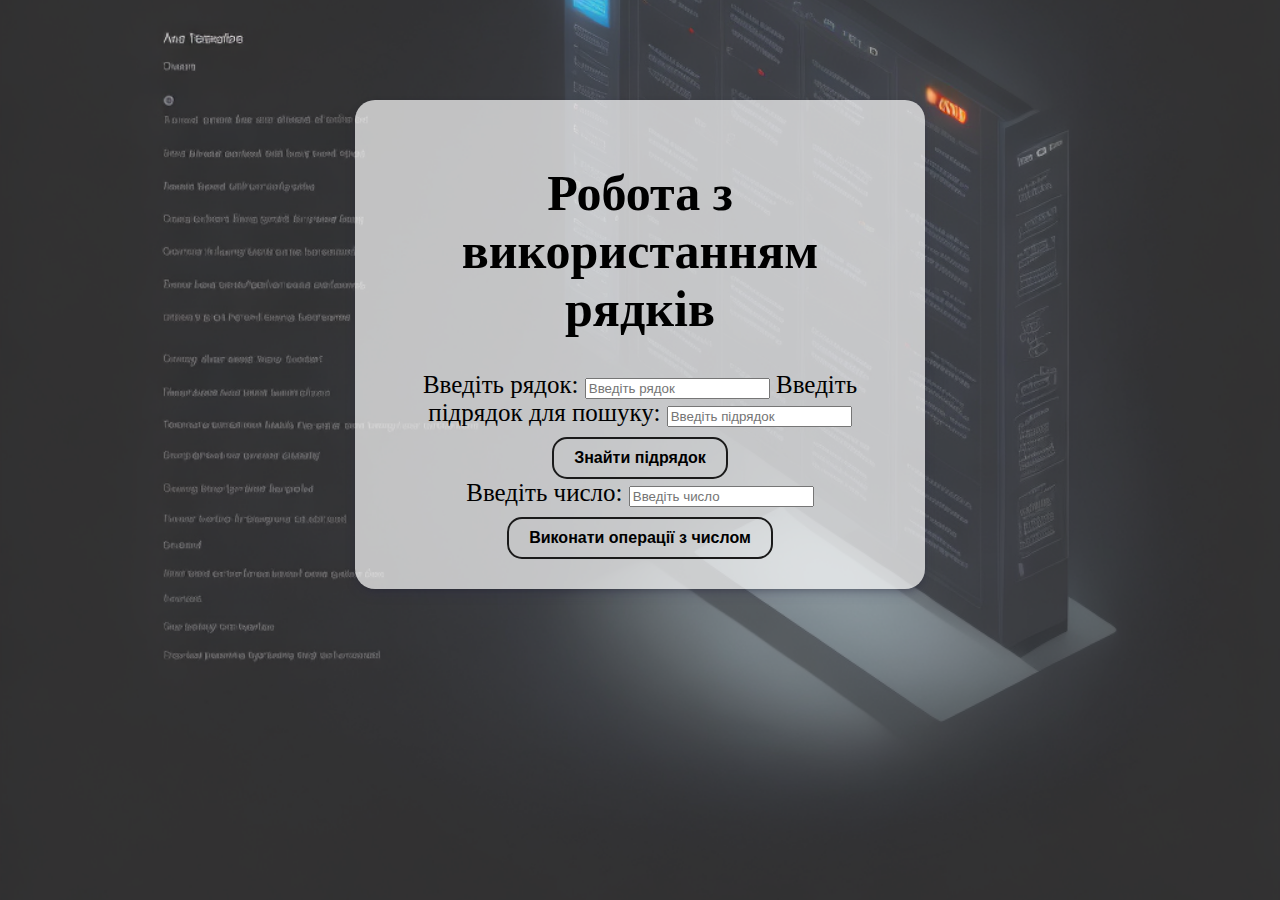
<file: JS10.html>
<!DOCTYPE html>
<html lang="en">
<head>
    <meta charset="UTF-8">
    <meta name="viewport" content="width=device-width, initial-scale=1.0">
    <title>Робота з рядками</title>
    <style>
body {
    color: black;
    font-size: 18px;
    text-align: center;
    margin: 0;
    background-image: url('img/Робота з використанням масивів.png');
    background-size: cover;
    background-position: center center; 
    background-repeat: no-repeat;
}

.container {
    background-color: rgba(255, 255, 255, 0.7); 
    border-radius: 20px;
    padding: 30px 60px;
    width: 450px;
    box-shadow: rgba(50, 50, 93, 0.25) 0px 6px 12px -2px, rgba(0, 0, 0, 0.3) 0px 3px 7px -3px;
    margin-top: 100px;
    font-size: 25px;
    display: inline-block;
}

.btn {
    appearance: none;
    background-color: transparent;
    border: 2px solid #1A1A1A;
    border-radius: 15px;
    box-sizing: border-box;
    color: #000000; 
    cursor: pointer;
    font-family: Roobert, sans-serif;
    font-size: 16px;
    font-weight: 600;
    line-height: normal;
    margin-top: 10px;
    outline: none;
    padding: 10px 20px;
    text-decoration: none;
    transition: all 300ms cubic-bezier(.23, 1, 0.32, 1);
    user-select: none;
    -webkit-user-select: none;
    touch-action: manipulation;
    display: inline-block; 
}

.btn:disabled {
    pointer-events: none;
}

.btn:hover {
    color: #FFFFFF;
    background-color: #1A1A1A;
    box-shadow: rgba(0, 0, 0, 0.25) 0 8px 15px;
    transform: translateY(-2px);
}

.btn:active {
    box-shadow: none;
    transform: translateY(0);
}
    </style>
</head>
<body>
    <div class="container">
        <h1>Робота з використанням рядків</h1>
        <div class="input-group">
            <label class="input-label" for="inputString">Введіть рядок:</label>
            <input class="input-field" type="text" id="inputString" placeholder="Введіть рядок">
            <label class="input-label" for="substringToFind">Введіть підрядок для пошуку:</label>
            <input class="input-field" type="text" id="substringToFind" placeholder="Введіть підрядок">
            <button class="btn" onclick="findSubstring()">Знайти підрядок</button>
            <div class="result" id="substringResult"></div>
        </div>

        <div class="input-group">
            <label class="input-label" for="number">Введіть число:</label>
            <input class="input-field" type="text" id="number" placeholder="Введіть число">
            <button class="btn" onclick="performNumberOperations()">Виконати операції з числом</button>
            <div class="result" id="numberResult"></div>
        </div>
    </div>

    <script>
        function findSubstring() {
            let inputString = document.getElementById('inputString').value;
            let substringToFind = document.getElementById('substringToFind').value;

            let positions = [];

            for (let i = 0; i < inputString.length; i++) {
                if (inputString.slice(i, i + substringToFind.length) === substringToFind) {
                    positions.push(i);
                }
            }

            displayResult('substringResult', `Підрядок '${substringToFind}' знайдено на позиціях: ${positions.length > 0 ? positions : 'не знайдено'}`);
        }

        function performNumberOperations() {
            let number = document.getElementById('number').value;

            let digitCount = number.length;
            let digits = [];

            for (let i = 0; i < digitCount; i++) {
                digits.push(number[i]);
            }

            let evenCount = digits.filter(digit => digit % 2 === 0).length;
            let oddCount = digitCount - evenCount;

            displayResult('numberResult', `Число: ${number} <br>
                           Кількість цифр: ${digitCount}<br>
                           Цифри: ${digits.join(', ')}<br>
                           Парних цифр: ${evenCount} <br>
                           Непарних цифр: ${oddCount}`);
        }

        function displayResult(resultId, result) {
            document.getElementById(resultId).innerHTML = result;
        }
    </script>
</body>
</html>
</file>
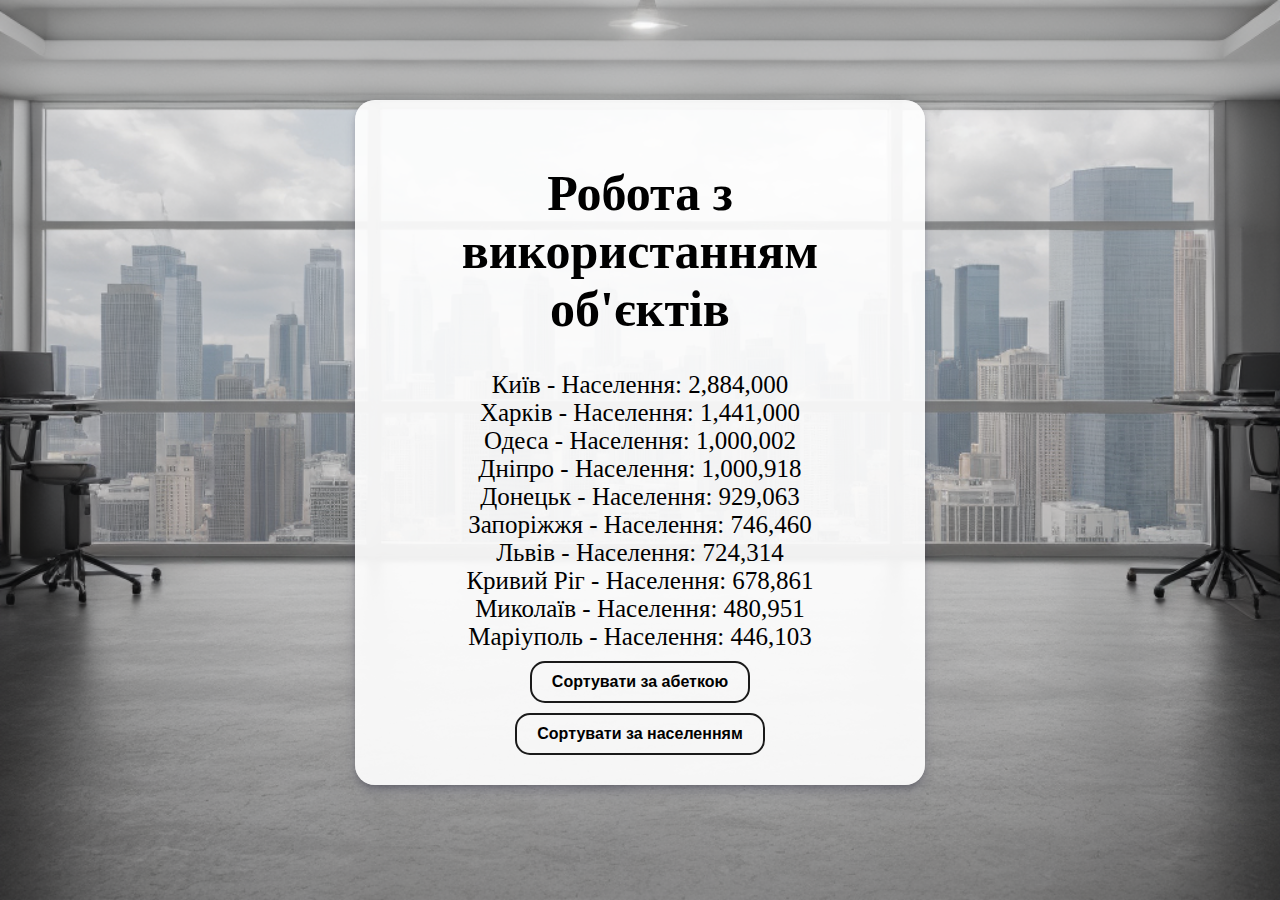
<file: JS12.html>
<!DOCTYPE html>
<html lang="en">
<head>
    <meta charset="UTF-8">
    <meta name="viewport" content="width=device-width, initial-scale=1.0">
    <title>Робота з використанням об'єктів</title>
        <style>
body {
    color: black;
    font-size: 18px;
    text-align: center;
    margin: 0;
    background-image: url('img/Робота обєкти.png');
    background-size: cover;
    background-position: center center; 
    background-repeat: no-repeat;
}

.container {
    background-color: rgba(255, 255, 255, 0.7); 
    border-radius: 20px;
    padding: 30px 60px;
    width: 450px;
    box-shadow: rgba(50, 50, 93, 0.25) 0px 6px 12px -2px, rgba(0, 0, 0, 0.3) 0px 3px 7px -3px;
    margin-top: 100px;
    font-size: 25px;
    display: inline-block;
    position: relative;
}

.container::before {
    content: '';
    position: absolute;
    top: 0;
    left: 0;
    right: 0;
    bottom: 0;
    background: inherit;
    z-index: -1;
    border-radius: 20px;
}

.btn {
    appearance: none;
    background-color: transparent;
    border: 2px solid #1A1A1A;
    border-radius: 15px;
    box-sizing: border-box;
    color: #000000; 
    cursor: pointer;
    font-family: Roobert, sans-serif;
    font-size: 16px;
    font-weight: 600;
    line-height: normal;
    margin-top: 10px;
    outline: none;
    padding: 10px 20px;
    text-decoration: none;
    transition: all 300ms cubic-bezier(.23, 1, 0.32, 1);
    user-select: none;
    -webkit-user-select: none;
    touch-action: manipulation;
    display: inline-block; 
}

.btn:disabled {
    pointer-events: none;
}

.btn:hover {
    color: #FFFFFF;
    background-color: #1A1A1A;
    box-shadow: rgba(0, 0, 0, 0.25) 0 8px 15px;
    transform: translateY(-2px);
}

.btn:active {
    box-shadow: none;
    transform: translateY(0);
}
    </style>
</head>
<body>

<div class="container">
    <h1>Робота з використанням об'єктів</h1>
    <div id="cityList"></div>
    <button class="btn" onclick="sortByName()">Сортувати за абеткою</button>
    <button class="btn" onclick="sortByPopulation()">Сортувати за населенням</button>
</div>

<script>
    const ukrainianCities = [
        { name: "Київ", population: 2884000 },
        { name: "Харків", population: 1441000 },
        { name: "Одеса", population: 1000002 },
        { name: "Дніпро", population: 1000918 },
        { name: "Донецьк", population: 929063 },
        { name: "Запоріжжя", population: 746460 },
        { name: "Львів", population: 724314 },
        { name: "Кривий Ріг", population: 678861 },
        { name: "Миколаїв", population: 480951 },
        { name: "Маріуполь", population: 446103 },
    ];

    function renderCityList() {
        const cityList = document.getElementById("cityList");
        cityList.innerHTML = ukrainianCities.map(city => `${city.name} - Населення: ${city.population.toLocaleString()}`).join('<br>');
    }

    function sortByName() {
        ukrainianCities.sort((a, b) => a.name.localeCompare(b.name));
        renderCityList();
    }

    function sortByPopulation() {
        ukrainianCities.sort((a, b) => b.population - a.population);
        renderCityList();
    }

    renderCityList();
</script>

</body>
</html>
</file>
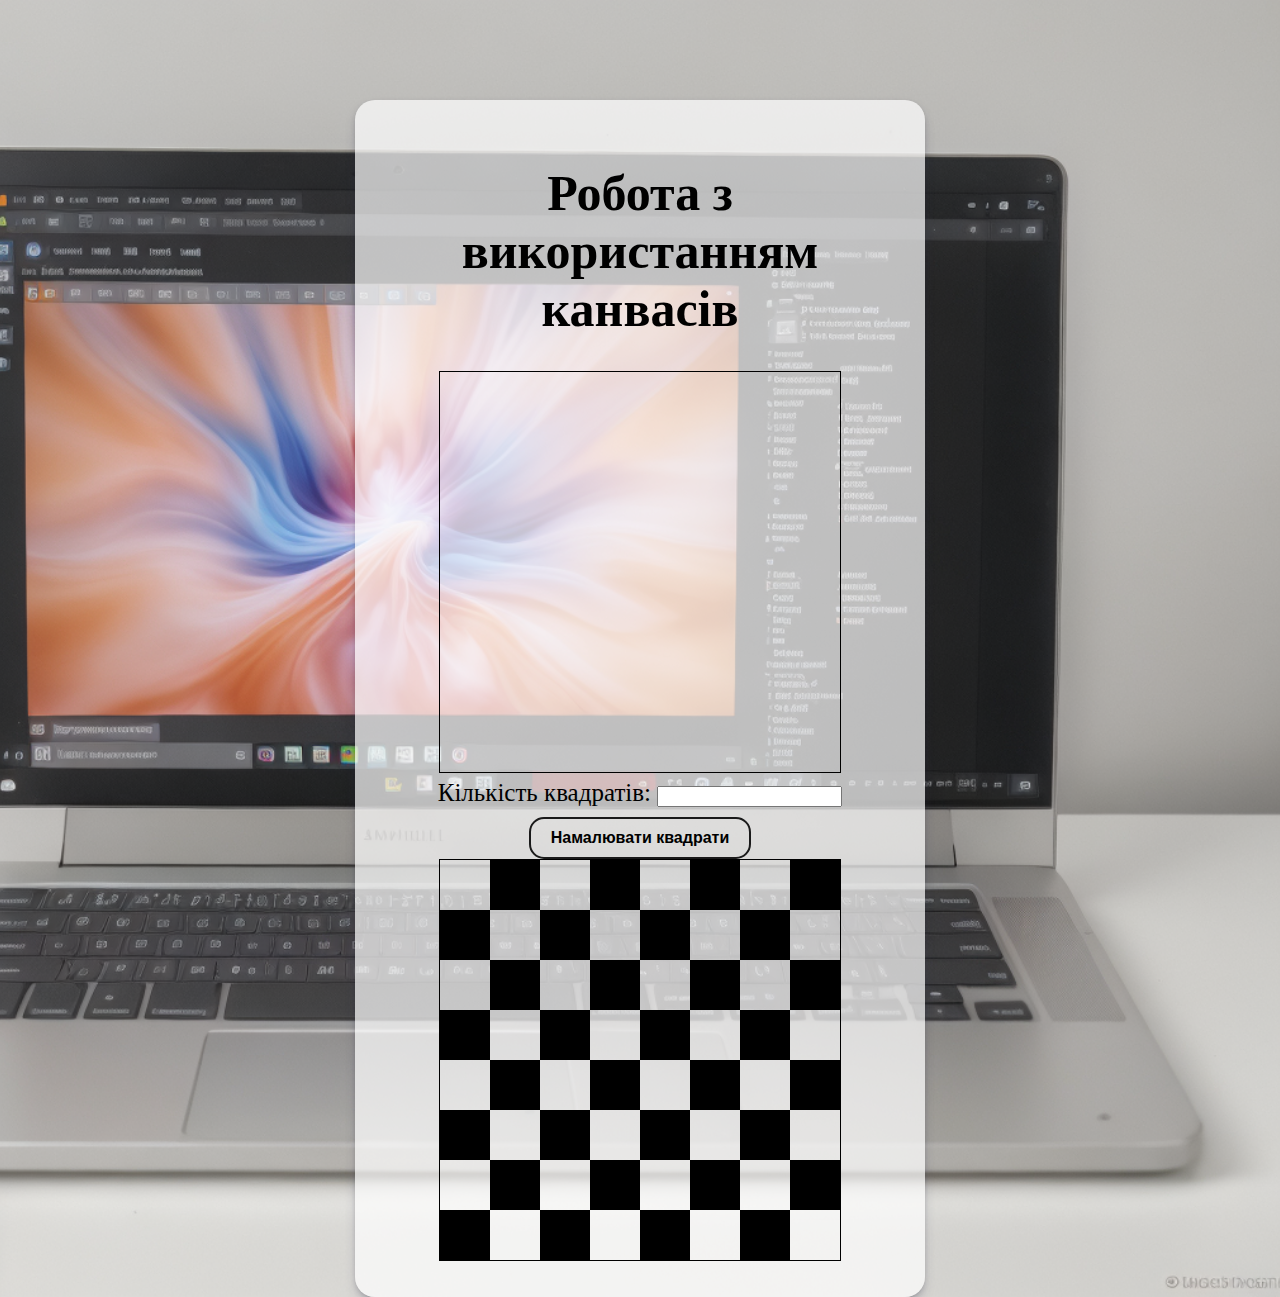
<file: JS13.html>
<!DOCTYPE html>
<html lang="en">
<head>
    <meta charset="UTF-8">
    <meta name="viewport" content="width=device-width, initial-scale=1.0">
    <title>Робота з використанням канвасів</title>
        <style>
body {
    color: black;
    font-size: 18px;
    text-align: center;
    margin: 0;
    background-image: url('img/Робота канваси.png');
    background-size: cover;
    background-position: center center;
    background-repeat: no-repeat;
}

.container {
    background-color: rgba(255, 255, 255, 0.7); 
    border-radius: 20px;
    padding: 30px 60px;
    width: 450px;
    box-shadow: rgba(50, 50, 93, 0.25) 0px 6px 12px -2px, rgba(0, 0, 0, 0.3) 0px 3px 7px -3px;
    margin-top: 100px;
    font-size: 25px;
    display: inline-block;
}

canvas {
    border: 1px solid black; 
}

.btn {
    appearance: none;
    background-color: transparent;
    border: 2px solid #1A1A1A;
    border-radius: 15px;
    box-sizing: border-box;
    color: #000000; 
    cursor: pointer;
    font-family: Roobert, sans-serif;
    font-size: 16px;
    font-weight: 600;
    line-height: normal;
    margin-top: 10px;
    outline: none;
    padding: 10px 20px;
    text-decoration: none;
    transition: all 300ms cubic-bezier(.23, 1, 0.32, 1);
    user-select: none;
    -webkit-user-select: none;
    touch-action: manipulation;
    display: inline-block; 
}

.btn:disabled {
    pointer-events: none;
}

.btn:hover {
    color: #FFFFFF;
    background-color: #1A1A1A;
    box-shadow: rgba(0, 0, 0, 0.25) 0 8px 15px;
    transform: translateY(-2px);
}

.btn:active {
    box-shadow: none;
    transform: translateY(0);
}
</style>

</head>
<body>
    <div class="container">
        <h1>Робота з використанням канвасів</h1>
        <canvas id="myCanvas" width="400" height="400">
            Your browser does not support the HTML5 canvas tag.
        </canvas>

        <div class="input-group">
            <label class="input-label">Кількість квадратів:</label>
            <input type="number" id="squareCount" class="input-field">
            <button onclick="drawRandomSquares()" class="btn">Намалювати квадрати</button>
        </div>

        <canvas id="chessboard" width="400" height="400">
            Your browser does not support the HTML5 canvas tag.
        </canvas>
    </div>

    <script>
        function drawRandomSquares() {
            let canvas1 = document.getElementById("myCanvas");
            let ctx1 = canvas1.getContext("2d");
            let squareCount = document.getElementById("squareCount").value;

            ctx1.clearRect(0, 0, canvas1.width, canvas1.height);

            for (let i = 0; i < squareCount; i++) {
                let size = Math.floor(Math.random() * 101) + 50;
                let x = Math.floor(Math.random() * (canvas1.width - size));
                let y = Math.floor(Math.random() * (canvas1.height - size));

                let color = "#" + Math.floor(Math.random() * 16777215).toString(16);

                ctx1.fillStyle = color;
                ctx1.fillRect(x, y, size, size);
            }
        }

        function drawChessboard() {
            let canvas2 = document.getElementById("chessboard");
            let ctx2 = canvas2.getContext("2d");

            const boardSize = 400;
            const squareSize = boardSize / 8;

            ctx2.fillStyle = "#000";
            ctx2.fillRect(0, 0, boardSize, boardSize);

            for (let row = 0; row < 8; row++) {
                for (let col = 0; col < 8; col++) {
                    if ((row + col) % 2 === 0) {
                        ctx2.clearRect(col * squareSize, row * squareSize, squareSize, squareSize);
                    }
                }
            }
        }


        drawChessboard();
    </script>
</body>
</html>
</file>
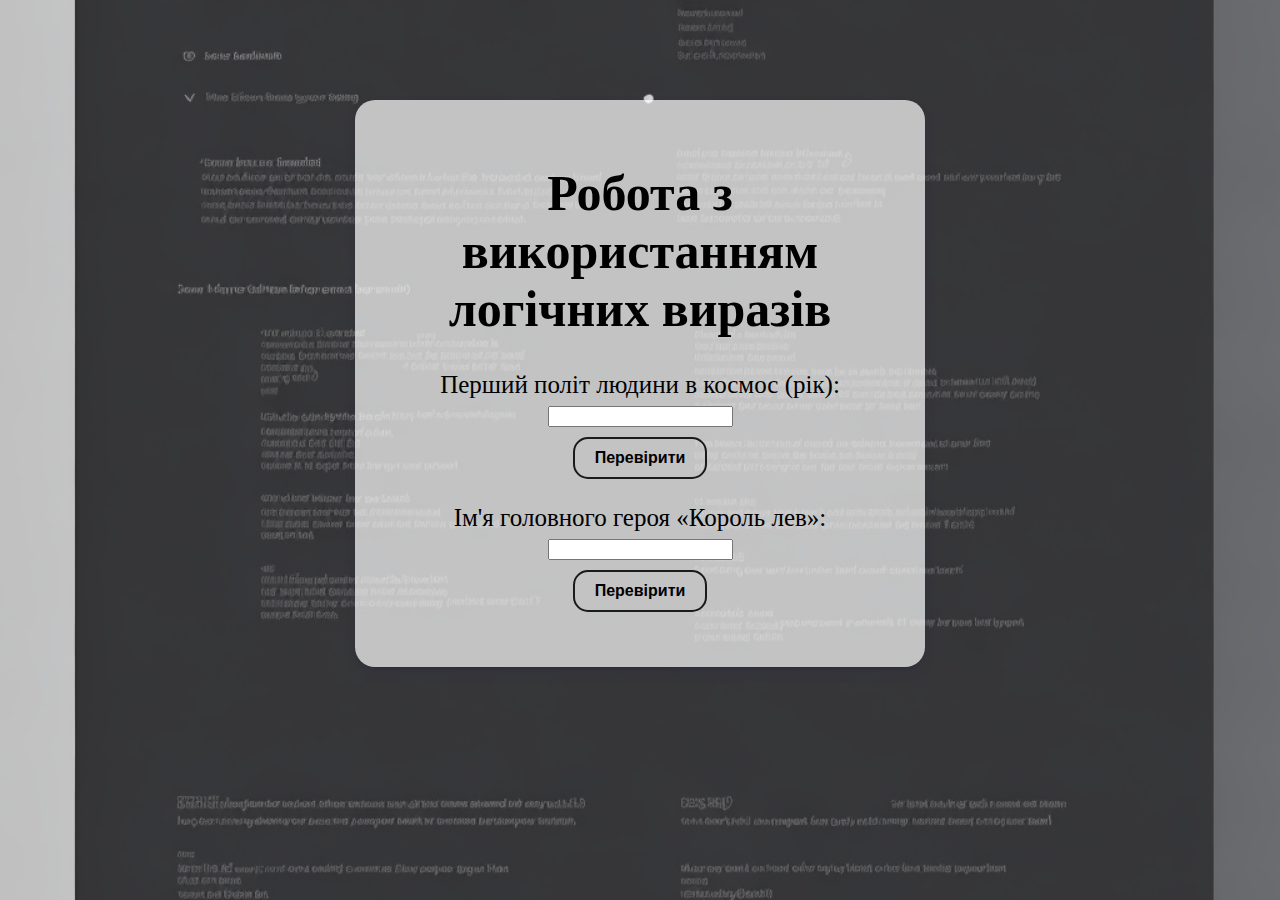
<file: JS3.html>
<!DOCTYPE html>
<html lang="en">
<head>
    <meta charset="UTF-8">
    <meta name="viewport" content="width=device-width, initial-scale=1.0">
    <title>Робота з використанням логічних виразів</title>
        <style>
body {
    color: black;
    font-size: 18px;
    text-align: center;
    margin: 0;
    background-image: url('img/Робота з використанням логічних виразів.png');
    background-size: cover;
    background-position: center center; 
    background-repeat: no-repeat;
}

.container {
    background-color: rgba(255, 255, 255, 0.7); 
    border-radius: 20px;
    padding: 30px 60px;
    width: 450px;
    box-shadow: rgba(50, 50, 93, 0.25) 0px 6px 12px -2px, rgba(0, 0, 0, 0.3) 0px 3px 7px -3px;
    margin-top: 100px;
    font-size: 25px;
    display: inline-block;
}

.btn {
    appearance: none;
    background-color: transparent;
    border: 2px solid #1A1A1A;
    border-radius: 15px;
    box-sizing: border-box;
    color: #000000; 
    cursor: pointer;
    font-family: Roobert, sans-serif;
    font-size: 16px;
    font-weight: 600;
    line-height: normal;
    margin-top: 10px;
    outline: none;
    padding: 10px 20px;
    text-decoration: none;
    transition: all 300ms cubic-bezier(.23, 1, 0.32, 1);
    user-select: none;
    -webkit-user-select: none;
    touch-action: manipulation;
    display: inline-block; 
}

.btn:disabled {
    pointer-events: none;
}

.btn:hover {
    color: #FFFFFF;
    background-color: #1A1A1A;
    box-shadow: rgba(0, 0, 0, 0.25) 0 8px 15px;
    transform: translateY(-2px);
}

.btn:active {
    box-shadow: none;
    transform: translateY(0);
}
    </style>
</head>
<body>
    <div class="container">
        <h1>Робота з використанням логічних виразів</h1>
        <div class="input-group">
            <label for="spaceYear">Перший політ людини в космос (рік):</label>
            <input type="number" id="spaceYear">
        </div>
        <button class="btn" onclick="checkSpaceYear()">Перевірити</button>
        <p id="spaceResult"></p>

        <div class="input-group">
            <label for="heroName">Ім'я головного героя «Король лев»:</label>
            <input type="text" id="heroName">
        </div>
        <button class="btn" onclick="checkHeroName()">Перевірити</button>
        <p id="heroResult"></p>
    </div>

    <script>
        function checkSpaceYear() {
            let spaceYear = document.getElementById('spaceYear').value;
            if (spaceYear === null || spaceYear === "") {
                alert("Введіть рік!");
            } else if (spaceYear < 1961) {
                document.getElementById('spaceResult').innerHTML = 'Та ні, це щось дуже рано!';
            } else if (spaceYear > 1961) {
                document.getElementById('spaceResult').innerHTML = 'О ні, в цей час вже багато хто політав!';
            } else if (spaceYear == 1961) {
                document.getElementById('spaceResult').innerHTML = 'Так, Ваша відповідь правильна!';
            } else {
                alert("Ви ввели не число");
            }
        }

        function checkHeroName() {
            let heroName = document.getElementById('heroName').value;
            if (heroName === "Сімба") {
                document.getElementById('heroResult').innerHTML = "Так, це правильно!";
            } else if (!isNaN(heroName)) {
                document.getElementById('heroResult').innerHTML = "Ви ввели число!";
            } else if (heroName === null || heroName === "") {
                alert("Введіть ім'я!");
            } else {
                document.getElementById('heroResult').innerHTML = "Ні, його звуть Сімба!";
            }
        }
    </script>
</body>
</html>
</file>
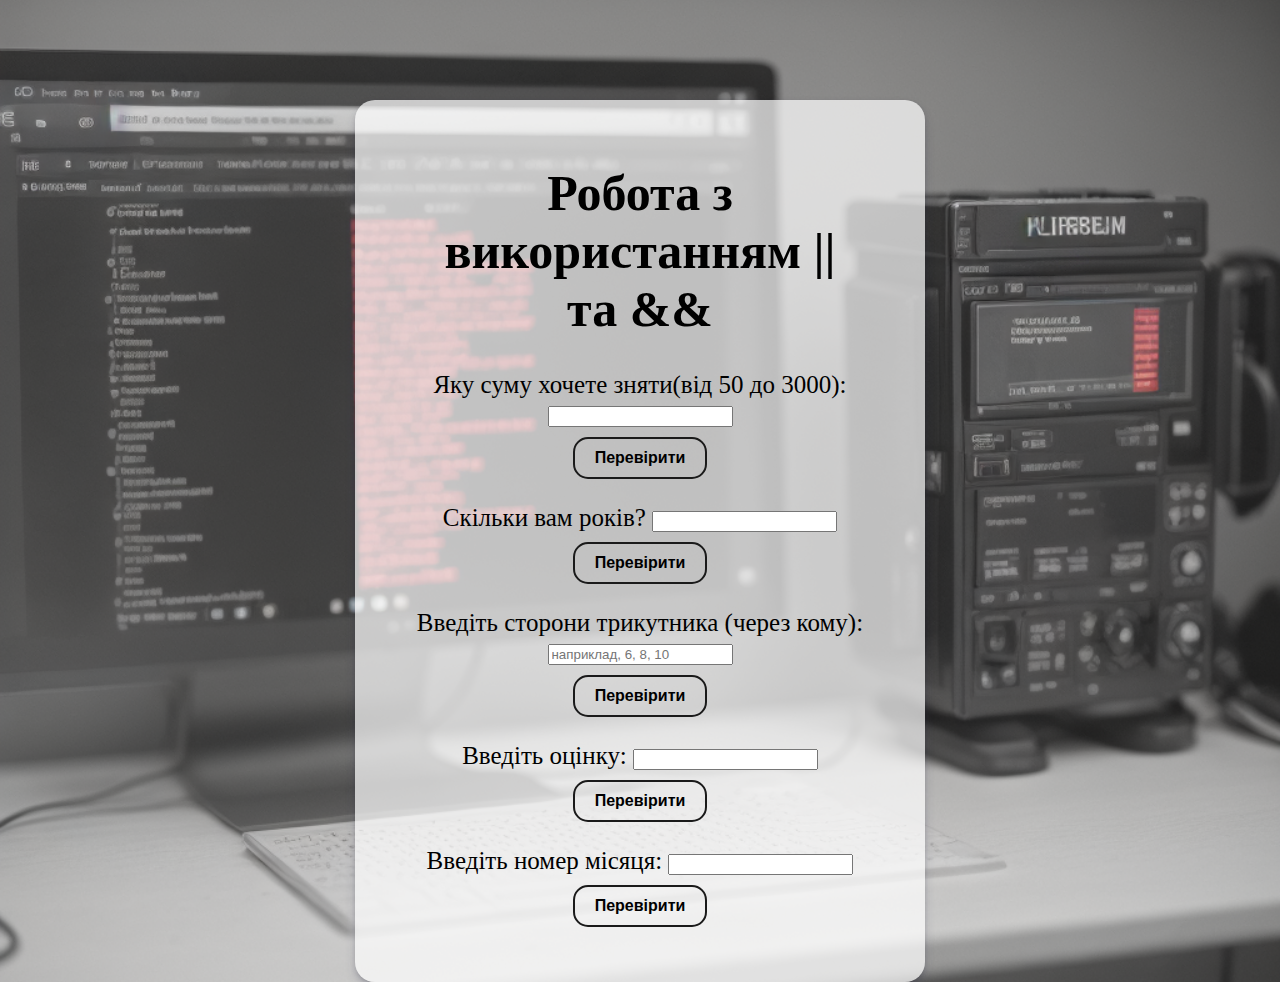
<file: JS5.html>
<!DOCTYPE html>
<html lang="en">
<head>
    <meta charset="UTF-8">
    <meta name="viewport" content="width=device-width, initial-scale=1.0">
    <title>Робота з використанням || та &&</title>
        <style>
body {
    color: black;
    font-size: 18px;
    text-align: center;
    margin: 0;
    background-image: url('img/Робота з використанням  та &&.png');
    background-size: cover;
    background-position: center center; 
    background-repeat: no-repeat;
}

.container {
    background-color: rgba(255, 255, 255, 0.7); 
    border-radius: 20px;
    padding: 30px 60px;
    width: 450px;
    box-shadow: rgba(50, 50, 93, 0.25) 0px 6px 12px -2px, rgba(0, 0, 0, 0.3) 0px 3px 7px -3px;
    margin-top: 100px;
    font-size: 25px;
    display: inline-block;
}

.btn {
    appearance: none;
    background-color: transparent;
    border: 2px solid #1A1A1A;
    border-radius: 15px;
    box-sizing: border-box;
    color: #000000; 
    cursor: pointer;
    font-family: Roobert, sans-serif;
    font-size: 16px;
    font-weight: 600;
    line-height: normal;
    margin-top: 10px;
    outline: none;
    padding: 10px 20px;
    text-decoration: none;
    transition: all 300ms cubic-bezier(.23, 1, 0.32, 1);
    user-select: none;
    -webkit-user-select: none;
    touch-action: manipulation;
    display: inline-block; 
}

.btn:disabled {
    pointer-events: none;
}

.btn:hover {
    color: #FFFFFF;
    background-color: #1A1A1A;
    box-shadow: rgba(0, 0, 0, 0.25) 0 8px 15px;
    transform: translateY(-2px);
}

.btn:active {
    box-shadow: none;
    transform: translateY(0);
}
    </style>
</head>
<body>
    <div class="container">
        <h1>Робота з використанням || та &&</h1>

        <div class="input-group">
            <label for="moneyWithdraw">Яку суму хочете зняти(від 50 до 3000):</label>
            <input type="number" id="moneyWithdraw">
        </div>
        <button class="btn" onclick="checkMoneyWithdraw()">Перевірити</button>
        <p id="moneyResult"></p>


        <div class="input-group">
            <label for="ageInput">Скільки вам років?</label>
            <input type="number" id="ageInput">
        </div>
        <button class="btn" onclick="checkAge()">Перевірити</button>
        <p id="ageResult"></p>


        <div class="input-group">
            <label for="triangleSides">Введіть сторони трикутника (через кому):</label>
            <input type="text" id="triangleSides" placeholder="наприклад, 6, 8, 10">
        </div>
        <button class="btn" onclick="checkTriangle()">Перевірити</button>
        <p id="triangleResult"></p>


        <div class="input-group">
            <label for="gradeInput">Введіть оцінку:</label>
            <input type="number" id="gradeInput">
        </div>
        <button class="btn" onclick="checkGrade()">Перевірити</button>
        <p id="gradeResult"></p>


        <div class="input-group">
            <label for="monthInput">Введіть номер місяця:</label>
            <input type="number" id="monthInput">
        </div>
        <button class="btn" onclick="checkMonth()">Перевірити</button>
        <p id="monthResult"></p>
    </div>

    <script>

        function checkMoneyWithdraw() {
            let money = document.getElementById('moneyWithdraw').value;
            if (money % 50 === 0 && money >= 50 && money <= 3000) {
                document.getElementById('moneyResult').innerHTML = `Заберіть свої ${money} грн`;
            } else if (money < 50 || money > 3000) {
                document.getElementById('moneyResult').innerHTML = `На жаль, ви не можете зняти ${money} грн. Ви можете зняти гроші на суму від 50 грн до 3000 грн`;
            } else {
                let closestMultipleOf50 = (money / 50 | 0) * 50; 
                document.getElementById('moneyResult').innerHTML = `Мінімальна купюра 50 грн. Тому заберіть свої ${closestMultipleOf50} грн. А як комісію я візьму ${money - closestMultipleOf50} грн`;
            }
        }


        function checkAge() {
            let ageInput  = document.getElementById('ageInput').value;
            if (ageInput > 18 && ageInput < 100) {
                document.getElementById('ageResult').innerHTML = 'Вітаю';
            } else {
                document.getElementById('ageResult').innerHTML = 'На жаль, ви не можете увійти на сайт';
            }
        }


        function checkTriangle() {
            let sides = document.getElementById('triangleSides').value.split(',').map(side => parseInt(side));
            if (sides.length === 3 && sides.every(side => !isNaN(side) && side > 0)) {
                let [a, b, c] = sides;
                let z = (a + b + c) / 2;
                let P = a + b + c;
                let S = Math.sqrt(z * (z - a) * (z - b) * (z - c));

                if (a + b > c && a < b + c && b < a + c) {
                    document.getElementById('triangleResult').innerHTML = `Периметр трикутника зі сторонами A=${a} B=${b} C=${c} дорівнює ${P}; Площа трикутника зі сторонами A=${a} B=${b} C=${c} дорівнює ${S};`;
                } else {
                    document.getElementById('triangleResult').innerHTML = 'Трикутника не існує';
                }
            } else {
                document.getElementById('triangleResult').innerHTML = 'Неправильний формат вводу';
            }
        }

        function checkGrade() {
            let countX = document.getElementById('gradeInput').value;
            countX = parseInt(countX);
            if (!isNaN(countX) && countX >= 1 && countX <= 12) {
                switch(countX) {
                    case 1: case 2: case 3: case 4:
                        document.getElementById('gradeResult').innerHTML = 'Незадовільна оцінка';
                        break;
                    case 5: case 6: case 7:
                        document.getElementById('gradeResult').innerHTML = 'Задовільна оцінка';
                        break;
                    case 8: case 9:
                        document.getElementById('gradeResult').innerHTML = 'Гарна оцінка';
                        break;
                    case 10: case 11: case 12:
                        document.getElementById('gradeResult').innerHTML = 'Відмінна оцінка';
                        break;
                    default:
                        document.getElementById('gradeResult').innerHTML = 'Такої оцінки не існує';
                }
            } else {
                document.getElementById('gradeResult').innerHTML = 'Введіть коректну оцінку (1-12)';
            }
        }

        function checkMonth() {
            let month = document.getElementById('monthInput').value;
            month = parseInt(month);
            if (!isNaN(month) && month >= 1 && month <= 12) {
                switch(month) {
                    case 1: case 2: case 12:
                        document.getElementById('monthResult').innerHTML = 'Це зима';
                        break;
                    case 3: case 4: case 5:
                        document.getElementById('monthResult').innerHTML = 'Це весна';
                        break;
                    case 6: case 7: case 8:
                        document.getElementById('monthResult').innerHTML = 'Це літо';
                        break;
                    case 9: case 10: case 11: 
                        document.getElementById('monthResult').innerHTML = 'Це осінь';
                        break;
                    default:
                        document.getElementById('monthResult').innerHTML = 'Такого місяця не існує';
                }
            } else {
                document.getElementById('monthResult').innerHTML = 'Введіть коректний номер місяця (1-12)';
            }}
    </script>
</body>
</html>
</file>
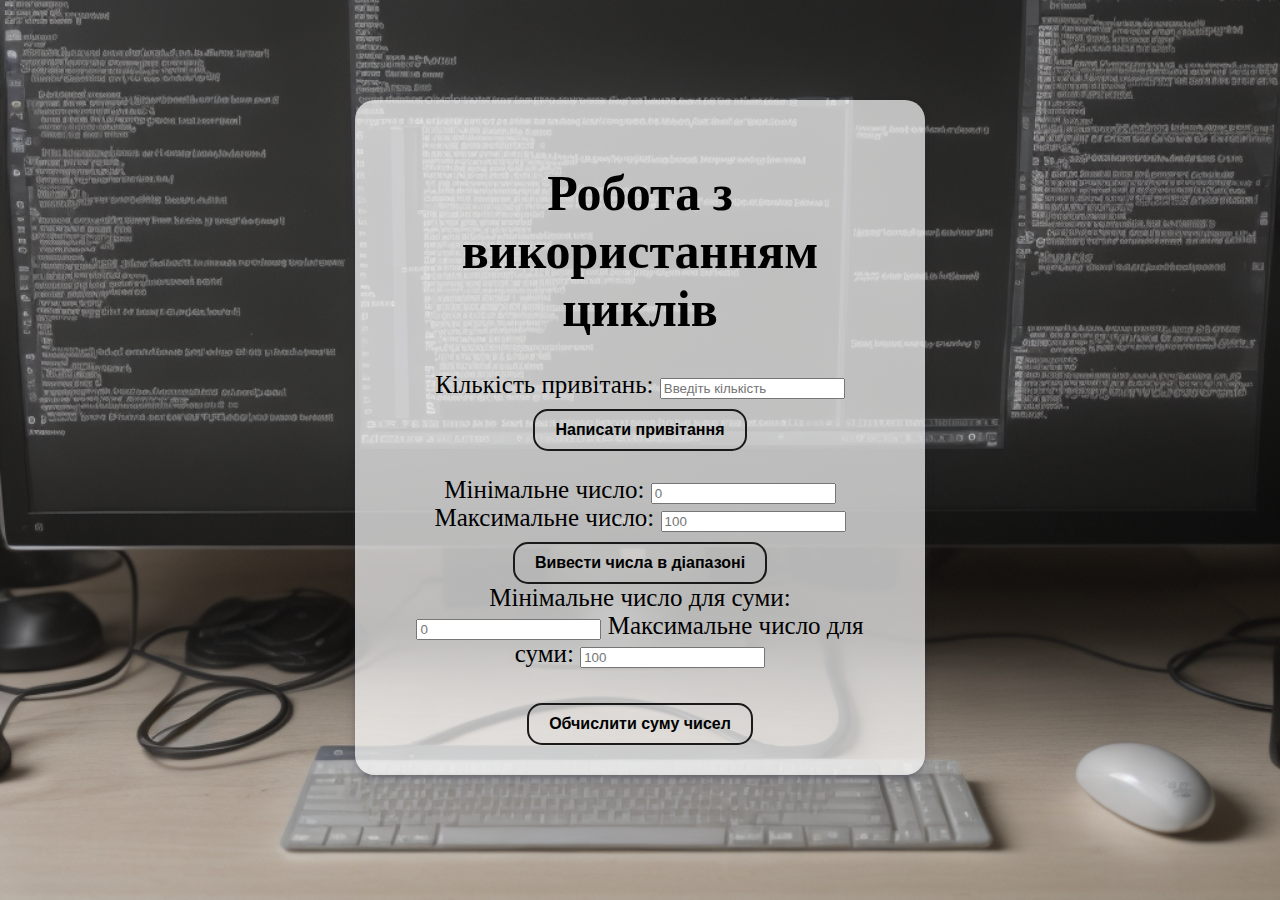
<file: JS6.html>
<!DOCTYPE html>
<html lang="uk">
<head>
    <meta charset="UTF-8">
    <meta name="viewport" content="width=device-width, initial-scale=1.0">
    <title>Робота з використанням циклів</title>
        <style>
body {
    color: black;
    font-size: 18px;
    text-align: center;
    margin: 0;
    background-image: url('img/Робота з використанням циклів.png');
    background-size: cover;
    background-position: center center; 
    background-repeat: no-repeat;
}

.container {
    background-color: rgba(255, 255, 255, 0.7); 
    border-radius: 20px;
    padding: 30px 60px;
    width: 450px;
    box-shadow: rgba(50, 50, 93, 0.25) 0px 6px 12px -2px, rgba(0, 0, 0, 0.3) 0px 3px 7px -3px;
    margin-top: 100px;
    font-size: 25px;
    display: inline-block;
}

.btn {
    appearance: none;
    background-color: transparent;
    border: 2px solid #1A1A1A;
    border-radius: 15px;
    box-sizing: border-box;
    color: #000000; 
    cursor: pointer;
    font-family: Roobert, sans-serif;
    font-size: 16px;
    font-weight: 600;
    line-height: normal;
    margin-top: 10px;
    outline: none;
    padding: 10px 20px;
    text-decoration: none;
    transition: all 300ms cubic-bezier(.23, 1, 0.32, 1);
    user-select: none;
    -webkit-user-select: none;
    touch-action: manipulation;
    display: inline-block; 
}

.btn:disabled {
    pointer-events: none;
}

.btn:hover {
    color: #FFFFFF;
    background-color: #1A1A1A;
    box-shadow: rgba(0, 0, 0, 0.25) 0 8px 15px;
    transform: translateY(-2px);
}

.btn:active {
    box-shadow: none;
    transform: translateY(0);
}
    </style>

</head>
<body>
    <div class="container">
        <h1>Робота з використанням циклів</h1>
        <div class="input-group">
            <label for="numGreetings">Кількість привітань:</label>
            <input type="number" id="numGreetings" placeholder="Введіть кількість">
            <div class="center-btn"> 
                <button class="btn" onclick="writeGreetings()">Написати привітання</button>
            </div>
            <p id="greetingsResult"></p>
        </div>

    <div class="input-group">
            <label for="minRange">Мінімальне число:</label>
            <input type="number" id="minRange" placeholder="0">
            <label for="maxRange">Максимальне число:</label>
            <input type="number" id="maxRange" placeholder="100">
            <div id="numbersResult"></div>
            <button class="btn" onclick="writeNumbersInRange()">Вивести числа в діапазоні</button>
        </div>

        <div class="input-group">
            <label for="minSum">Мінімальне число для суми:</label>
            <input type="number" id="minSum" placeholder="0">
            <label for="maxSum">Максимальне число для суми:</label>
            <input type="number" id="maxSum" placeholder="100">
            <p id="sumResult"></p>
            <button class="btn" onclick="calculateSum()">Обчислити суму чисел</button>
        </div>
    </div>

    <script>
        function writeGreetings() {
            let inputN = parseInt(document.getElementById('numGreetings').value) || 0;
            let greetingsResult = '';

            for (let count = 1; count <= inputN; count++) {
                greetingsResult += `${count}) Слава Україні <br>`;
            }

            let lastDigit = inputN % 10;
            let lastTwoDigits = inputN % 100;
            let word;

            if (lastDigit === 1 && lastTwoDigits !== 11) {
                word = "раз";
            } else if (lastDigit >= 2 && lastDigit <= 4 && (lastTwoDigits < 10 || lastTwoDigits >= 20)) {
                word = "рази";
            } else {
                word = "разів";
            }

            greetingsResult += `Героям слава ${inputN} ${word}`;
            document.getElementById('greetingsResult').innerHTML = greetingsResult;
        }
  function writeNumbersInRange() {
            let minRange = parseInt(document.getElementById('minRange').value) || 0;
            let maxRange = parseInt(document.getElementById('maxRange').value) || 100;
            let numbersResult = '';

            for (let i = minRange; i <= maxRange; i++) {
                numbersResult += `${i} `;
            }

            document.getElementById('numbersResult').innerHTML = numbersResult;
        }

        function calculateSum() {
            let minSum = parseInt(document.getElementById('minSum').value) || 0;
            let maxSum = parseInt(document.getElementById('maxSum').value) || 100;
            let sum = 0;

            for (let i = minSum; i <= maxSum; i++) {
                sum += i;
            }

            document.getElementById('sumResult').innerHTML = `Сума чисел в діапазоні від ${minSum} до ${maxSum} дорівнює ${sum}`;
        }
    </script>
</body>
</html>
</file>
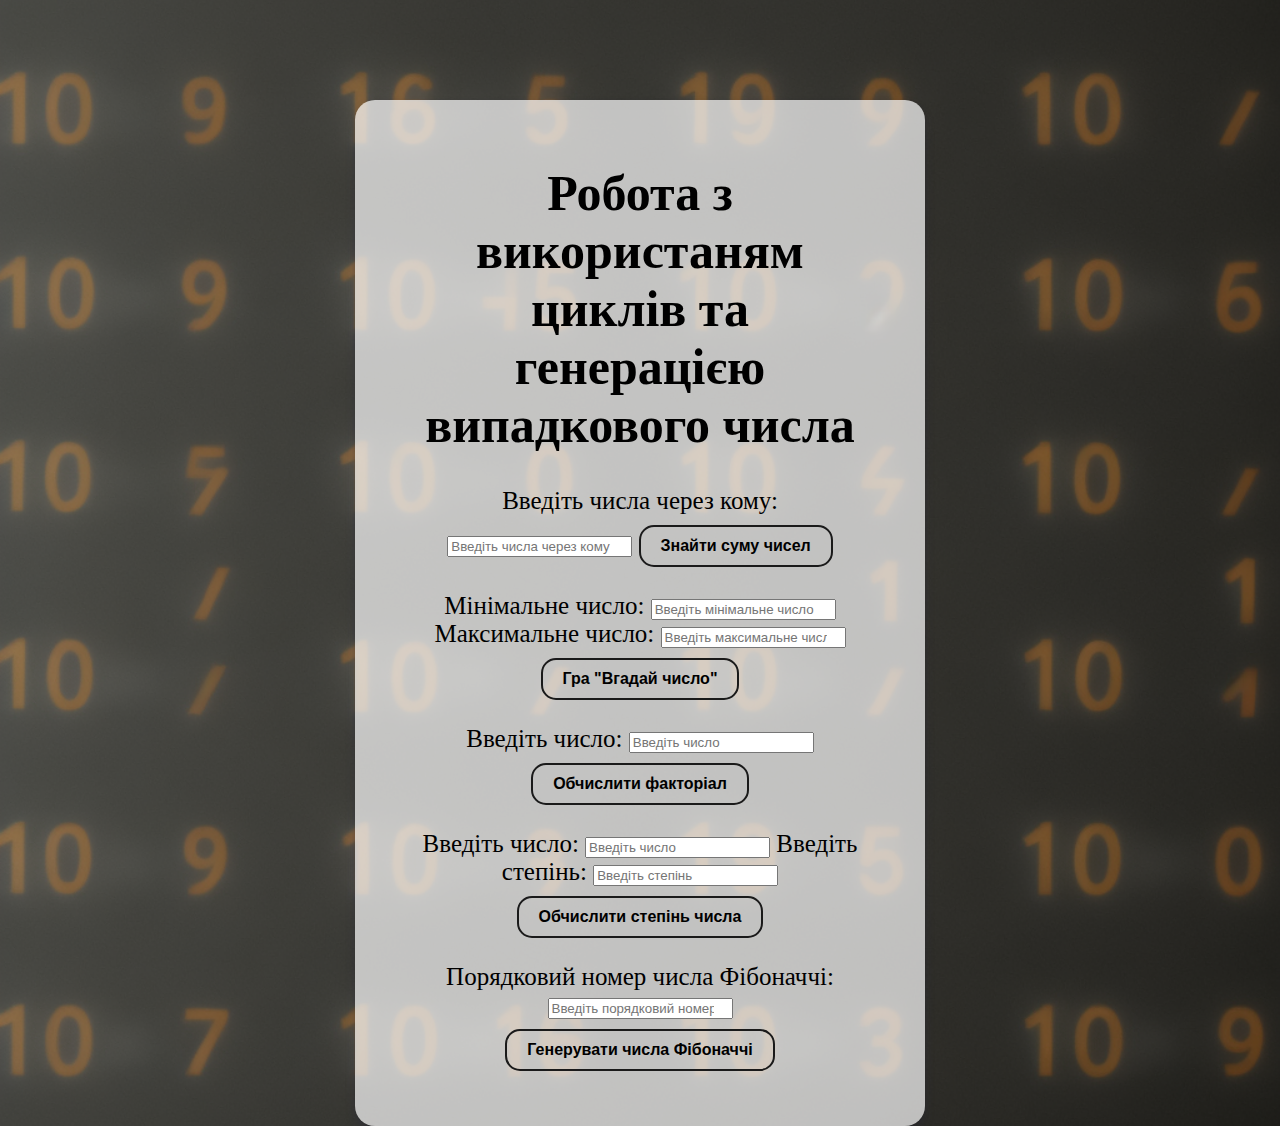
<file: JS7.html>
<!DOCTYPE html>
<html lang="uk">
<head>
    <meta charset="UTF-8">
    <meta name="viewport" content="width=device-width, initial-scale=1.0">
    <title>Робота з використаням циклів та генерацією випадкового числа</title>

        <style>
body {
    color: black;
    font-size: 18px;
    text-align: center;
    margin: 0;
    background-image: url('img/Робота з використаням циклів та генерацією випадкового числа.png');
    background-size: cover;
    background-position: center center; 
    background-repeat: no-repeat;
}

.container {
    background-color: rgba(255, 255, 255, 0.7); 
    border-radius: 20px;
    padding: 30px 60px;
    width: 450px;
    box-shadow: rgba(50, 50, 93, 0.25) 0px 6px 12px -2px, rgba(0, 0, 0, 0.3) 0px 3px 7px -3px;
    margin-top: 100px;
    font-size: 25px;
    display: inline-block;
}

.btn {
    appearance: none;
    background-color: transparent;
    border: 2px solid #1A1A1A;
    border-radius: 15px;
    box-sizing: border-box;
    color: #000000; 
    cursor: pointer;
    font-family: Roobert, sans-serif;
    font-size: 16px;
    font-weight: 600;
    line-height: normal;
    margin-top: 10px;
    outline: none;
    padding: 10px 20px;
    text-decoration: none;
    transition: all 300ms cubic-bezier(.23, 1, 0.32, 1);
    user-select: none;
    -webkit-user-select: none;
    touch-action: manipulation;
    display: inline-block; 
}

.btn:disabled {
    pointer-events: none;
}

.btn:hover {
    color: #FFFFFF;
    background-color: #1A1A1A;
    box-shadow: rgba(0, 0, 0, 0.25) 0 8px 15px;
    transform: translateY(-2px);
}

.btn:active {
    box-shadow: none;
    transform: translateY(0);
}
    </style>

</head>
<body>
    <div class="container">
        <h1>Робота з використаням циклів та генерацією випадкового числа</h1>

        <div class="input-group">
            <label class="input-label" for="sumInput">Введіть числа через кому:</label>
            <input class="input-field" type="text" id="sumInput" placeholder="Введіть числа через кому">
            <button class="btn" onclick="calculateSum()">Знайти суму чисел</button>
            <p id="sumResult"></p>
        </div>

        <div class="input-group">
            <label class="input-label" for="minNumberInput">Мінімальне число:</label>
            <input class="input-field" type="number" id="minNumberInput" placeholder="Введіть мінімальне число">
            <label class="input-label" for="maxNumberInput">Максимальне число:</label>
            <input class="input-field" type="number" id="maxNumberInput" placeholder="Введіть максимальне число">
            <button class="btn" onclick="playGuessNumberGame()">Гра "Вгадай число"</button>
            <p id="guessNumberMessage"></p>
            <p id="guessNumberResult"></p>
        </div>

        <div class="input-group">
            <label class="input-label" for="factorialInput">Введіть число:</label>
            <input class="input-field" type="number" id="factorialInput" placeholder="Введіть число">
            <button class="btn" onclick="calculateFactorial()">Обчислити факторіал</button>
            <p id="factorialResult"></p>
        </div>

        <div class="input-group">
            <label class="input-label" for="baseNumberInput">Введіть число:</label>
            <input class="input-field" type="number" id="baseNumberInput" placeholder="Введіть число">
            <label class="input-label" for="exponentInput">Введіть степінь:</label>
            <input class="input-field" type="number" id="exponentInput" placeholder="Введіть степінь">
            <button class="btn" onclick="calculatePower()">Обчислити степінь числа</button>
            <p id="powerResult"></p>
        </div>

        <div class="input-group">
            <label class="input-label" for="fibonacciInput">Порядковий номер числа Фібоначчі:</label>
            <input class="input-field" type="number" id="fibonacciInput" placeholder="Введіть порядковий номер">
            <button class="btn" onclick="generateFibonacciNumbers()">Генерувати числа Фібоначчі</button>
            <p id="fibonacciResult"></p>
        </div>
    </div>

    <script>
        function calculateSum() {
            let sum = 0;
            let userInput = document.getElementById('sumInput').value;

            let numbers = userInput.split(',').map(Number);

            for (let number of numbers) {
                if (!isNaN(number)) {
                    sum += number;
                }
            }

            document.getElementById('sumResult').innerHTML = 'Сума: ' + sum;
        }

        function playGuessNumberGame() {
    let minNumber = parseInt(document.getElementById("minNumberInput").value);
    let maxNumber = parseInt(document.getElementById("maxNumberInput").value);

    if (isNaN(minNumber) || isNaN(maxNumber) || minNumber >= maxNumber) {
        alert("Будь ласка, введіть коректний діапазон чисел.");
        return;
    }

    let randomNumber = Math.floor(minNumber + Math.random() * (maxNumber + 1 - minNumber));
    let attemptsCount = 0;

    while (true) {
        let userGuess = prompt(`Вгадайте число в діапазоні від ${minNumber} до ${maxNumber}:`);

        if (userGuess === null) {
            alert("Ви скасували гру.");
            break; // Користувач натиснув "Скасувати", вихід з циклу
        }

        userGuess = parseFloat(userGuess);

        if (isNaN(userGuess)) {
            alert("Будь ласка, введіть коректне число.");
            continue;
        }

        attemptsCount++;

        if (userGuess === randomNumber) {
            alert(`Вітаємо, ви вгадали число ${randomNumber} з ${attemptsCount} спроб!`);
            break; // Користувач вгадав, вихід з циклу
        } else if (userGuess < randomNumber) {
            alert("Загадане число більше");
        } else {
            alert("Загадане число менше");
        }
    }
}

        function calculateFactorial() {
            let userNumber = document.getElementById("factorialInput").value;
            let factorialResult = 1;

            for (let i = 1; i <= userNumber; i++) {
                factorialResult = factorialResult * i;
            }

            document.getElementById('factorialResult').innerHTML = `Факторіал числа ${userNumber} дорівнює ${factorialResult}`;
        }

        function calculatePower() {
            let baseNumber = document.getElementById("baseNumberInput").value;
            let exponent = document.getElementById("exponentInput").value;
            let result = 1;

            for (let i = 0; i < exponent; i++) {
                result = result * baseNumber;
            }

            document.getElementById('powerResult').innerHTML = `Число ${baseNumber} в степені ${exponent} дорівнює ${result}`;
        }

        function generateFibonacciNumbers() {
            let fibNumber = document.getElementById("fibonacciInput").value;
            let firstFib = 1, secondFib = 1;

            let fibonacciResult = `Числа Фібоначчі до номеру ${fibNumber}: \n${firstFib}\n${secondFib}\n`;

            for (let i = 2; i < fibNumber; i++) {
                let nextFib = firstFib + secondFib;
                fibonacciResult += `${nextFib}\n`;
                firstFib = secondFib;
                secondFib = nextFib;
            }

            document.getElementById('fibonacciResult').innerHTML = fibonacciResult;
        }
    </script>
</body>
</html>
</file>
